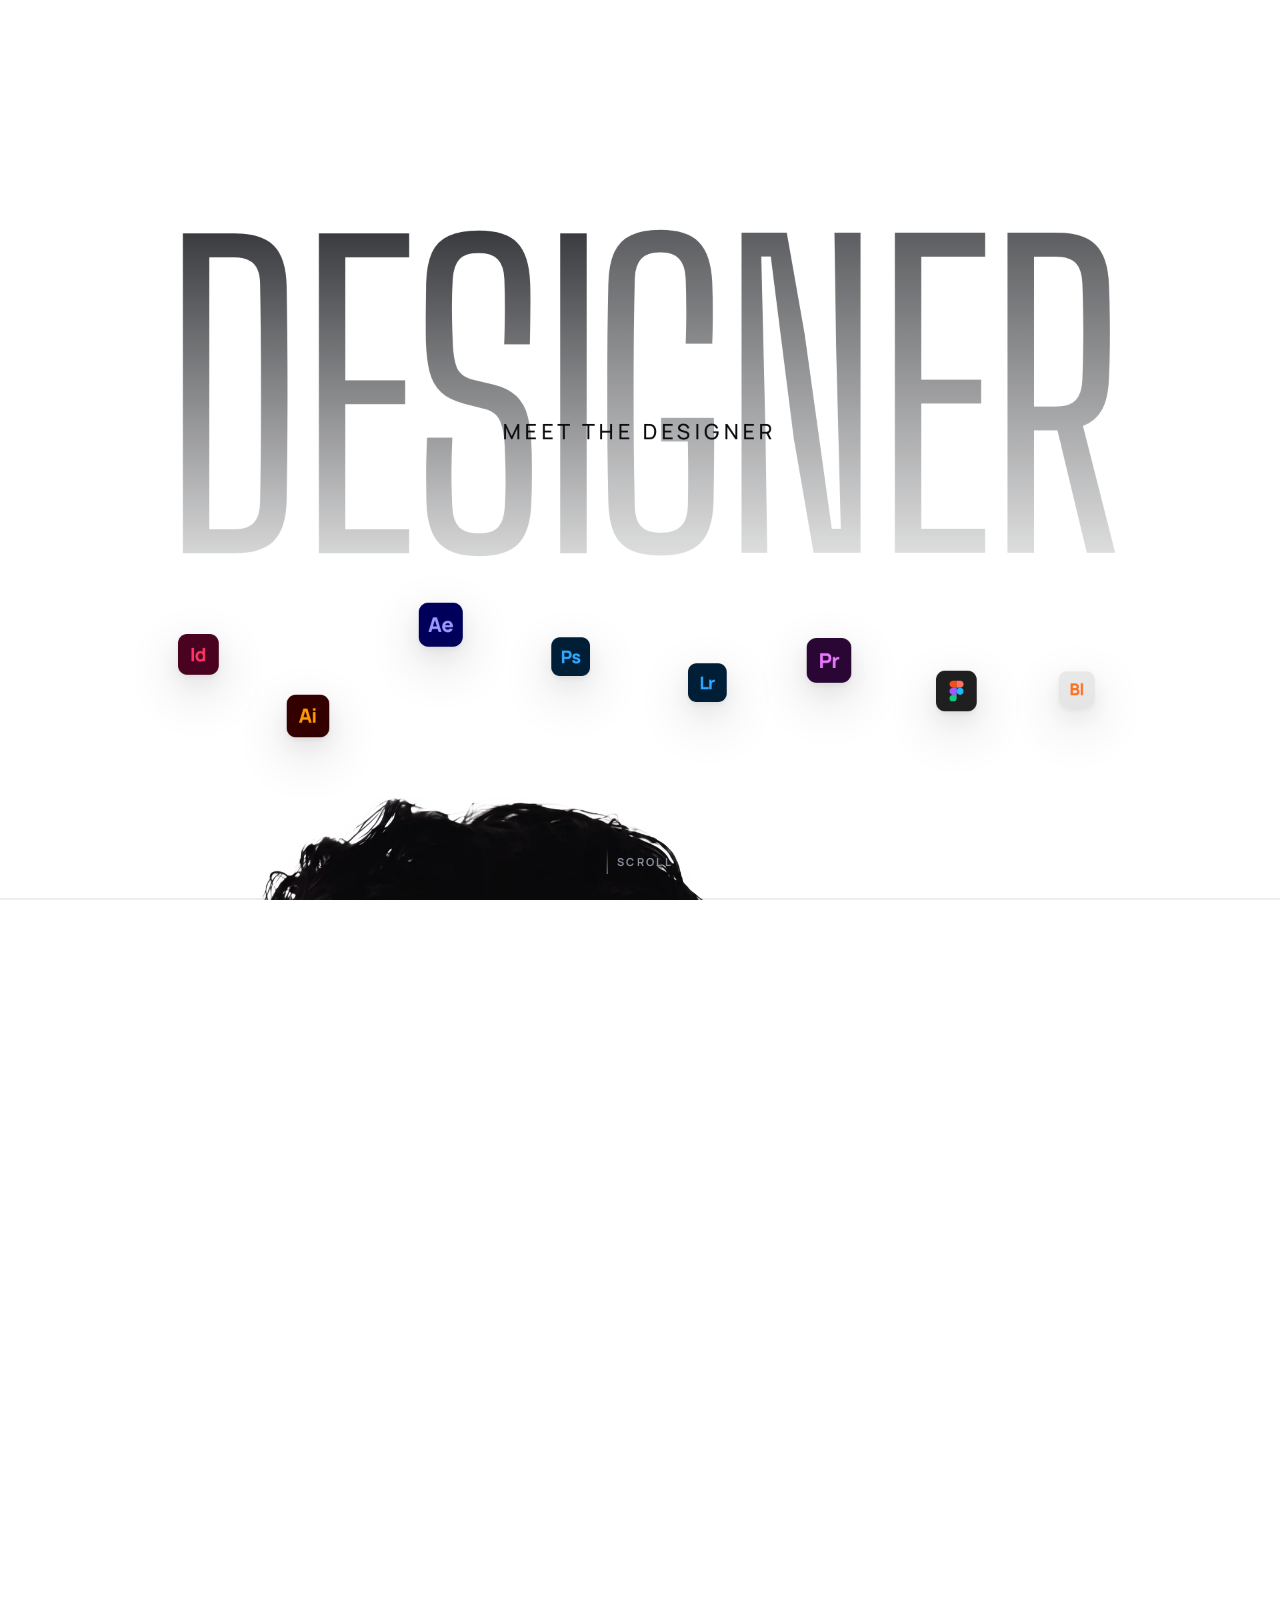
<file: portfolio/index.html>
<!doctype html>
<html lang="en">
<head>
<meta charset="utf-8" />
<meta name="viewport" content="width=device-width,initial-scale=1,viewport-fit=cover" />
<title>Shibili Nuhman — Graphic Designer</title>
<meta name="description" content="Graphic designer in Dubai. Concept, execution, deliver — one seamless workflow from the first sketch to the final export." />
<meta name="theme-color" content="#ffffff" />
<link rel="icon" href="data:image/svg+xml,%3Csvg xmlns='http://www.w3.org/2000/svg' viewBox='0 0 32 32'%3E%3Crect width='32' height='32' rx='7' fill='%23000'/%3E%3Ctext x='16' y='23' font-family='Helvetica,Arial,sans-serif' font-size='19' font-weight='700' fill='%23fff' text-anchor='middle'%3ES%3C/text%3E%3C/svg%3E" />
<meta property="og:title" content="Shibili Nuhman — Graphic Designer" />
<meta property="og:description" content="Concept, execution, deliver. One seamless workflow from the first sketch to the final export." />
<meta property="og:type" content="website" />
<link rel="preload" href="fonts/manrope-latin.woff2" as="font" type="font/woff2" crossorigin />
<link rel="preload" href="fonts/big-shoulders-display-latin.woff2" as="font" type="font/woff2" crossorigin />
<link rel="stylesheet" href="styles.css" />
</head>
<body>

<div class="scroller" id="scroller">
  <div class="pin">
    <div class="stage" id="stage">
      <div class="frame" id="frame">

        <!-- ── Act 1 · kinetic type ─────────────────────────── -->
        <div class="giant giant--a" id="desi">DESI</div>
        <img class="cutout" id="cutout" src="assets/portrait-cutout.webp"
             alt="Shibili Nuhman in profile, lit from behind" decoding="async" fetchpriority="high" />
        <div class="giant giant--b" id="gner">GNER</div>
        <div class="meet" id="meet">MEET THE DESIGNER</div>

        <!-- ── Act 2 · the portrait settles into its band ───── -->
        <img class="portrait" id="profile" src="assets/portrait-profile.webp"
             alt="Black and white portrait of Shibili Nuhman" decoding="async" />
        <img class="portrait" id="photocard" src="assets/portrait-card.webp"
             alt="" aria-hidden="true" decoding="async" />

        <!-- ── Act 3 · the statement ────────────────────────── -->
        <div class="badge" id="badge"><span class="badge__face">GRAPHIC DESIGNER</span></div>

        <div class="hi" id="hi">Hi,</div>

        <h1 class="heading" id="heading">
          <span class="ln" id="ln1">Hi, I&rsquo;m</span>
          <span class="ln" id="ln2">Shibili Nuhman</span>
          <span class="ln" id="ln3">I love making brands m<span id="oo">o</span>ve</span>
          <span class="ln" id="ln4">on screens, on paper, on streets</span>
        </h1>

        <!-- ── Act 4 · the facts ────────────────────────────── -->
        <div class="panel" id="panel">
          <section class="col col--work">
            <p class="ovl">How I work</p>
            <p class="lede">Concept &bull; Execution &bull; Deliver</p>
            <p class="note">No switch. No wait. One seamless, reusable workflow from the first sketch to the final export.</p>
          </section>

          <section class="col col--where">
            <p class="ovl">Where I work(ed)</p>
            <p class="stat">4+</p>
            <p class="note note--sm">years in Dubai, building brand identities and the content that carries them.</p>
            <p class="orgs"><span>Zee Real Estate</span><span>Dulight FZE</span></p>
          </section>

          <section class="col col--lang">
            <p class="ovl">Languages</p>
            <p class="langs"><span>English</span><span>Arabic</span><span>Malayalam</span></p>
            <p class="note note--xs">I read and write English and Arabic. Speaking is limited to English and my native Malayalam.</p>
          </section>
        </div>

        <!-- the software row animates on its own path across the whole timeline -->
        <div class="tools" id="tools">
          <span class="tool" data-tool="id"><b>Id</b></span>
          <span class="tool" data-tool="ai"><b>Ai</b></span>
          <span class="tool" data-tool="ae"><b>Ae</b></span>
          <span class="tool" data-tool="ps"><b>Ps</b></span>
          <span class="tool" data-tool="lr"><b>Lr</b></span>
          <span class="tool" data-tool="pr"><b>Pr</b></span>
          <span class="tool" data-tool="fg"><svg viewBox="0 0 38 57" aria-hidden="true"><path fill="#1ABCFE" d="M19 28.5a9.5 9.5 0 1 1 19 0 9.5 9.5 0 0 1-19 0z"/><path fill="#0ACF83" d="M0 47.5A9.5 9.5 0 0 1 9.5 38H19v9.5a9.5 9.5 0 1 1-19 0z"/><path fill="#FF7262" d="M19 0v19h9.5a9.5 9.5 0 1 0 0-19H19z"/><path fill="#F24E1E" d="M0 9.5A9.5 9.5 0 0 0 9.5 19H19V0H9.5A9.5 9.5 0 0 0 0 9.5z"/><path fill="#A259FF" d="M0 28.5A9.5 9.5 0 0 0 9.5 38H19V19H9.5A9.5 9.5 0 0 0 0 28.5z"/></svg></span>
          <span class="tool" data-tool="bl"><b>Bl</b></span>
        </div>

        <p class="contact" id="contact">
          <a href="mailto:shibilisbl9@gmail.com">shibilisbl9@gmail.com</a>
          <span>Dubai, UAE</span>
        </p>

      </div><!-- /frame -->
    </div><!-- /stage -->

    <div class="cue" id="cue"><span></span>scroll</div>
    <div class="rail"><i id="railfill"></i></div>
  </div><!-- /pin -->
</div><!-- /scroller -->

<noscript>
  <style>
    .scroller{height:auto}
    .pin{position:static;height:auto;overflow:visible}
    .stage{position:static}
    .frame{position:static;transform:none;width:auto;height:auto;padding:8vh 6vw}
    .frame > *{position:static!important;transform:none!important;opacity:1!important}
    .giant,.meet,.cutout,.hi,.rail,.cue,#photocard{display:none}
    .heading{width:auto;font-size:clamp(30px,5vw,64px);line-height:1.16;margin-bottom:8vh}
    .panel{display:flex;flex-wrap:wrap;gap:40px}
    .col{position:static!important;width:min(420px,100%)!important}
    .tools{display:flex;flex-wrap:wrap;gap:12px;margin:32px 0}
    .tool{position:static!important;transform:none!important;width:48px!important;height:48px!important;--ts:48px}
    .portrait{display:block;width:min(360px,70vw);height:auto;margin-top:6vh;mask-image:none;-webkit-mask-image:none}
    .badge{width:auto;height:auto;margin-bottom:24px}
    .badge__face{position:static!important;width:auto!important;height:auto!important;padding:12px 22px;font-size:13px}
  </style>
</noscript>
<script src="scroll.js"></script>
</body>
</html>
</file>
<file: portfolio/styles.css>
/* ============================================================
   Shibili Nuhman — scroll-driven portfolio

   The motion comes from the Figma storyboard; the composition does
   not. Those frames were working sketches (overlapping text, grey
   placeholder blocking, zero radius, ad-hoc gaps), so the layout is
   rebuilt here on a real grid and the choreography is kept intact.

   Layout is authored in design space and scaled to fit:
     wide     1920 x 1080   content column 120 -> 1240, portrait bleeds right
     compact   390 x  844   portrait band on top, content beneath
   Animated boxes are positioned by JS in design pixels.
   ============================================================ */

/* Self-hosted variable faces (SIL Open Font License 1.1) — no third-party
   requests, and the metrics the layout is tuned against always arrive. */
@font-face{
  font-family:"Manrope";
  font-style:normal;
  font-weight:400 800;
  font-display:swap;
  src:url("fonts/manrope-latin.woff2") format("woff2");
  unicode-range:U+0000-00FF,U+0131,U+0152-0153,U+02BB-02BC,U+02C6,U+02DA,U+02DC,U+0304,U+0308,U+0329,U+2000-206F,U+20AC,U+2122,U+2191,U+2193,U+2212,U+2215,U+FEFF,U+FFFD;
}
@font-face{
  font-family:"Manrope";
  font-style:normal;
  font-weight:400 800;
  font-display:swap;
  src:url("fonts/manrope-latin-ext.woff2") format("woff2");
  unicode-range:U+0100-02BA,U+02BD-02C5,U+02C7-02CC,U+02CE-02D7,U+02DD-02FF,U+0304,U+0308,U+0329,U+1D00-1DBF,U+1E00-1E9F,U+1EF2-1EFF,U+2020,U+20A0-20AB,U+20AD-20C0,U+2113,U+2C60-2C7F,U+A720-A7FF;
}
@font-face{
  font-family:"Big Shoulders Display";
  font-style:normal;
  font-weight:400 600;
  font-display:swap;
  src:url("fonts/big-shoulders-display-latin.woff2") format("woff2");
  unicode-range:U+0000-00FF,U+0131,U+0152-0153,U+02BB-02BC,U+02C6,U+02DA,U+02DC,U+0304,U+0308,U+0329,U+2000-206F,U+20AC,U+2122,U+2191,U+2193,U+2212,U+2215,U+FEFF,U+FFFD;
}

:root{
  /* wide design-space type scale is the default, so the page reads correctly
     before JS picks a layout, and with JS off entirely */
  --giant-size:600px; --meet-size:32px;  --hi-size:240px;
  --head-size:70px;   --head-lh:84px;    --head-w:1120px;
  --ovl-size:13px;    --lede-size:26px;  --lang-size:22px;
  --note-size:16px;   --note-sm:13px;    --note-xs:13px;
  --stat-size:64px;   --org-size:16px;   --contact-size:17px;
  --badge-fs:15px;    --tool-gap:20px;

  /* Neutrals biased a few degrees cool, toward the accent, so the greys read
     as chosen rather than inherited. */
  --paper:#fff;
  --ink:#0A0C10;
  --ink-soft:#161A21;
  --muted:#868D99;
  --rule:rgba(16,20,28,.16);
  --accent:#2B7FFF;

  --lift-tool:
    0 26px 80px rgba(10,12,16,.16),
    0 12px 40px rgba(10,12,16,.07),
    0 5px 8px rgba(10,12,16,.05);
}

*,*::before,*::after{box-sizing:border-box}

html{background:var(--paper);-webkit-text-size-adjust:100%}
body{
  margin:0;
  background:var(--paper);
  color:var(--ink);
  font-family:"Manrope",ui-sans-serif,system-ui,-apple-system,"Segoe UI",Roboto,sans-serif;
  -webkit-font-smoothing:antialiased;
  -moz-osx-font-smoothing:grayscale;
  overflow-x:hidden;
}
a{color:inherit}
:focus-visible{outline:2px solid var(--accent);outline-offset:3px;border-radius:2px}

/* ── scroll scaffold ─────────────────────────────────────── */
.scroller{height:600vh;position:relative}
.pin{position:sticky;top:0;height:100svh;overflow:hidden}

.stage{position:absolute;inset:0}
.frame{
  position:absolute;
  left:50%;top:50%;
  width:var(--W);height:var(--H);
  transform:translate(-50%,-50%) scale(var(--s,1));
  transform-origin:center center;
  will-change:transform;
}
.frame > *{position:absolute;top:0;left:0;will-change:transform,opacity}

#desi,#gner{z-index:1}
#panel,#contact{z-index:2}
#profile,#photocard{z-index:3}
#cutout{z-index:4} #meet{z-index:5}
#hi{z-index:6} #heading{z-index:7} #badge{z-index:8} #tools{z-index:9}

/* ── Act 1 · giant kinetic type ──────────────────────────── */
.giant{
  width:var(--W);
  font-family:"Big Shoulders Display","Oswald","Haettenschweiler","Arial Narrow",
              ui-sans-serif,system-ui,sans-serif;
  font-weight:400;
  font-size:var(--giant-size);
  line-height:1.2;
  letter-spacing:-.02em;
  text-align:center;
  white-space:nowrap;
  -webkit-background-clip:text;
  background-clip:text;
  color:transparent;
  user-select:none;
}
/* the two halves are one word — matched fade, only the weight differs */
.giant--a{background-image:linear-gradient(180deg,rgba(10,12,16,.95) 0%,rgba(255,255,255,0) 100%)}
.giant--b{background-image:linear-gradient(180deg,rgba(10,12,16,.78) 0%,rgba(255,255,255,0) 100%)}

.meet{
  width:var(--W);
  text-align:center;
  font-family:-apple-system,"SF Pro Display","Manrope",system-ui,sans-serif;
  font-weight:500;
  font-size:var(--meet-size);
  line-height:1.32;
  color:var(--ink);
  white-space:nowrap;
  user-select:none;
}

.cutout{height:auto;object-fit:contain;pointer-events:none}

/* ── the portrait band ───────────────────────────────────── */
/* Masked on the leading edge so it dissolves into the page instead of
   butting a hard rectangle against white. */
.portrait{
  object-fit:cover;
  object-position:50% 22%;
  transform-origin:0 0;
  filter:contrast(.96) brightness(1.02);
  -webkit-mask-image:linear-gradient(90deg,#000 84%,transparent 100%);
          mask-image:linear-gradient(90deg,#000 84%,transparent 100%);
}
#photocard{object-position:50% 26%}

/* ── the statement ───────────────────────────────────────── */
.hi{
  font-weight:600;
  font-size:var(--hi-size);
  line-height:1;
  letter-spacing:-.05em;
  transform-origin:0 0;
}

.heading{
  margin:0;
  font-weight:700;
  font-size:var(--head-size);
  line-height:var(--head-lh);
  letter-spacing:-.045em;
  color:var(--ink);
  width:var(--head-w);
}
.heading .ln{display:block;white-space:nowrap}
#oo{letter-spacing:-.055em}

.badge{display:block}
.badge__face{
  position:absolute;
  inset:0;
  display:grid;place-items:center;
  border-radius:999px;
  background:rgba(255,255,255,.7);
  box-shadow:inset 0 0 0 1px rgba(16,20,28,.2), 0 10px 30px rgba(10,12,16,.1);
  backdrop-filter:blur(14px) saturate(1.4);
  -webkit-backdrop-filter:blur(14px) saturate(1.4);
  font-size:var(--badge-fs);
  font-weight:800;
  letter-spacing:.16em;
  text-transform:uppercase;
  color:var(--ink-soft);
  white-space:nowrap;
}

/* ── the facts ───────────────────────────────────────────── */
/* Three columns under hairline rules. The Figma's translucent grey blocks
   were placeholder blocking; rules and space carry the structure instead. */
.panel{}
.col{
  position:absolute;
  top:0;
  border-top:1px solid var(--rule);
  padding-top:26px;
}
.col p{margin:0}

.ovl{
  font-size:var(--ovl-size);
  font-weight:700;
  letter-spacing:.11em;
  text-transform:uppercase;
  color:var(--muted);
  line-height:1.3;
}
.lede{
  font-size:var(--lede-size);
  font-weight:800;
  letter-spacing:-.005em;
  color:var(--accent);
  line-height:1.2;
  text-transform:uppercase;
}
.note{
  font-size:var(--note-size);
  font-weight:400;
  color:var(--ink-soft);
  line-height:1.42;
  text-wrap:pretty;
}
.note--sm{font-size:var(--note-sm);line-height:1.45}
.note--xs{font-size:var(--note-xs);line-height:1.5}

.stat{
  font-size:var(--stat-size);
  font-weight:800;
  letter-spacing:-.055em;
  color:var(--accent);
  line-height:1;
  font-variant-numeric:tabular-nums;
}
.orgs,.langs{display:flex;flex-direction:column}
.orgs span{
  font-size:var(--org-size);
  font-weight:700;
  letter-spacing:-.015em;
  color:var(--ink);
  line-height:1.35;
}
.langs span{
  font-size:var(--lang-size);
  font-weight:800;
  letter-spacing:-.02em;
  text-transform:uppercase;
  color:var(--accent);
  line-height:1.3;
}

.contact{
  margin:0;
  display:flex;
  align-items:baseline;
  gap:22px;
  font-size:var(--contact-size);
  line-height:1.3;
}
.contact a{
  color:var(--accent);
  font-weight:700;
  text-decoration:none;
  border-bottom:1px solid transparent;
}
.contact a:hover{border-bottom-color:var(--accent)}
.contact span{color:var(--muted);font-weight:600;letter-spacing:.02em}

/* ── software tiles ──────────────────────────────────────── */
.tool{
  position:absolute;
  display:grid;place-items:center;
  border-radius:calc(var(--ts,52px) * .22);
  box-shadow:var(--lift-tool);
  overflow:hidden;
}
.tool b{
  font-weight:800;
  font-size:calc(var(--ts,52px) * .46);
  letter-spacing:-.02em;
  line-height:1;
}
.tool svg{width:52%;height:52%;display:block}
.tool[data-tool="id"]{background:#49021F} .tool[data-tool="id"] b{color:#FF3366}
.tool[data-tool="ai"]{background:#330000} .tool[data-tool="ai"] b{color:#FF9A00}
.tool[data-tool="ae"]{background:#00005B} .tool[data-tool="ae"] b{color:#9999FF}
.tool[data-tool="ps"]{background:#001E36} .tool[data-tool="ps"] b{color:#31A8FF}
.tool[data-tool="lr"]{background:#001E36} .tool[data-tool="lr"] b{color:#31A8FF}
.tool[data-tool="pr"]{background:#2A0634} .tool[data-tool="pr"] b{color:#EA77FF}
.tool[data-tool="fg"]{background:#1F1F1F}
.tool[data-tool="bl"]{background:linear-gradient(180deg,#E9E9E9,#E5E5E5)} .tool[data-tool="bl"] b{color:#FF7021}

/* ── chrome ──────────────────────────────────────────────── */
.cue{
  position:absolute;left:50%;bottom:26px;transform:translateX(-50%);
  display:flex;align-items:center;gap:9px;
  font-size:11px;font-weight:700;letter-spacing:.22em;text-transform:uppercase;
  color:var(--muted);pointer-events:none;
}
.cue span{
  width:1px;height:26px;
  background:linear-gradient(180deg,transparent,var(--muted));
  animation:drip 1.9s ease-in-out infinite;
}
@keyframes drip{0%,100%{transform:scaleY(.35);opacity:.35}50%{transform:scaleY(1);opacity:1}}

.rail{position:absolute;left:0;right:0;bottom:0;height:2px;background:rgba(16,20,28,.07)}
.rail i{display:block;height:100%;width:0;background:var(--accent)}

/* ── wide: content column 120→1240, portrait bleeds off the right ── */
html.dsk .col--work {left:0;   width:560px}
html.dsk .col--work .lede{margin-top:104px}   /* clears the tool row */
html.dsk .col--work .note{margin-top:16px;width:520px}
html.dsk .col--where{left:592px; width:200px}
html.dsk .col--where .stat{margin-top:20px}
html.dsk .col--where .note{margin-top:12px}
html.dsk .col--where .orgs{margin-top:16px}
html.dsk .col--lang {left:824px; width:296px}
html.dsk .col--lang .langs{margin-top:20px}
html.dsk .col--lang .note{margin-top:16px}

/* ── compact: portrait band on top, facts in two rows ────── */
html.mob{
  --giant-size:130px; --meet-size:12px;  --hi-size:84px;
  --head-size:22px;   --head-lh:27px;    --head-w:346px;
  --ovl-size:10px;    --lede-size:17px;  --lang-size:13px;
  --note-size:11px;   --note-sm:11px;    --note-xs:9px;
  --stat-size:40px;   --org-size:13px;   --contact-size:12px;
  --badge-fs:10px;    --tool-gap:10px;
}
html.mob .col{padding-top:16px}
html.mob .col--work {left:0;   top:0;     width:342px}
html.mob .col--work .lede{margin-top:82px}
html.mob .col--work .note{margin-top:10px;width:342px}
html.mob .col--where{left:0;   top:205px; width:160px}
html.mob .col--where .stat{margin-top:12px}
html.mob .col--where .note{margin-top:8px}
html.mob .col--where .orgs{margin-top:10px}
html.mob .col--lang {left:182px; top:205px; width:160px}
html.mob .col--lang .langs{margin-top:12px}
html.mob .col--lang .note{margin-top:10px}
html.mob .contact{gap:14px}
html.mob .portrait{
  object-position:52% 14%;
  -webkit-mask-image:linear-gradient(180deg,#000 76%,transparent 100%);
          mask-image:linear-gradient(180deg,#000 76%,transparent 100%);
}

/* ── reduced motion: hold the final composition ──────────── */
@media (prefers-reduced-motion: reduce){
  .cue{display:none}
  .cue span{animation:none}
}
</file>
